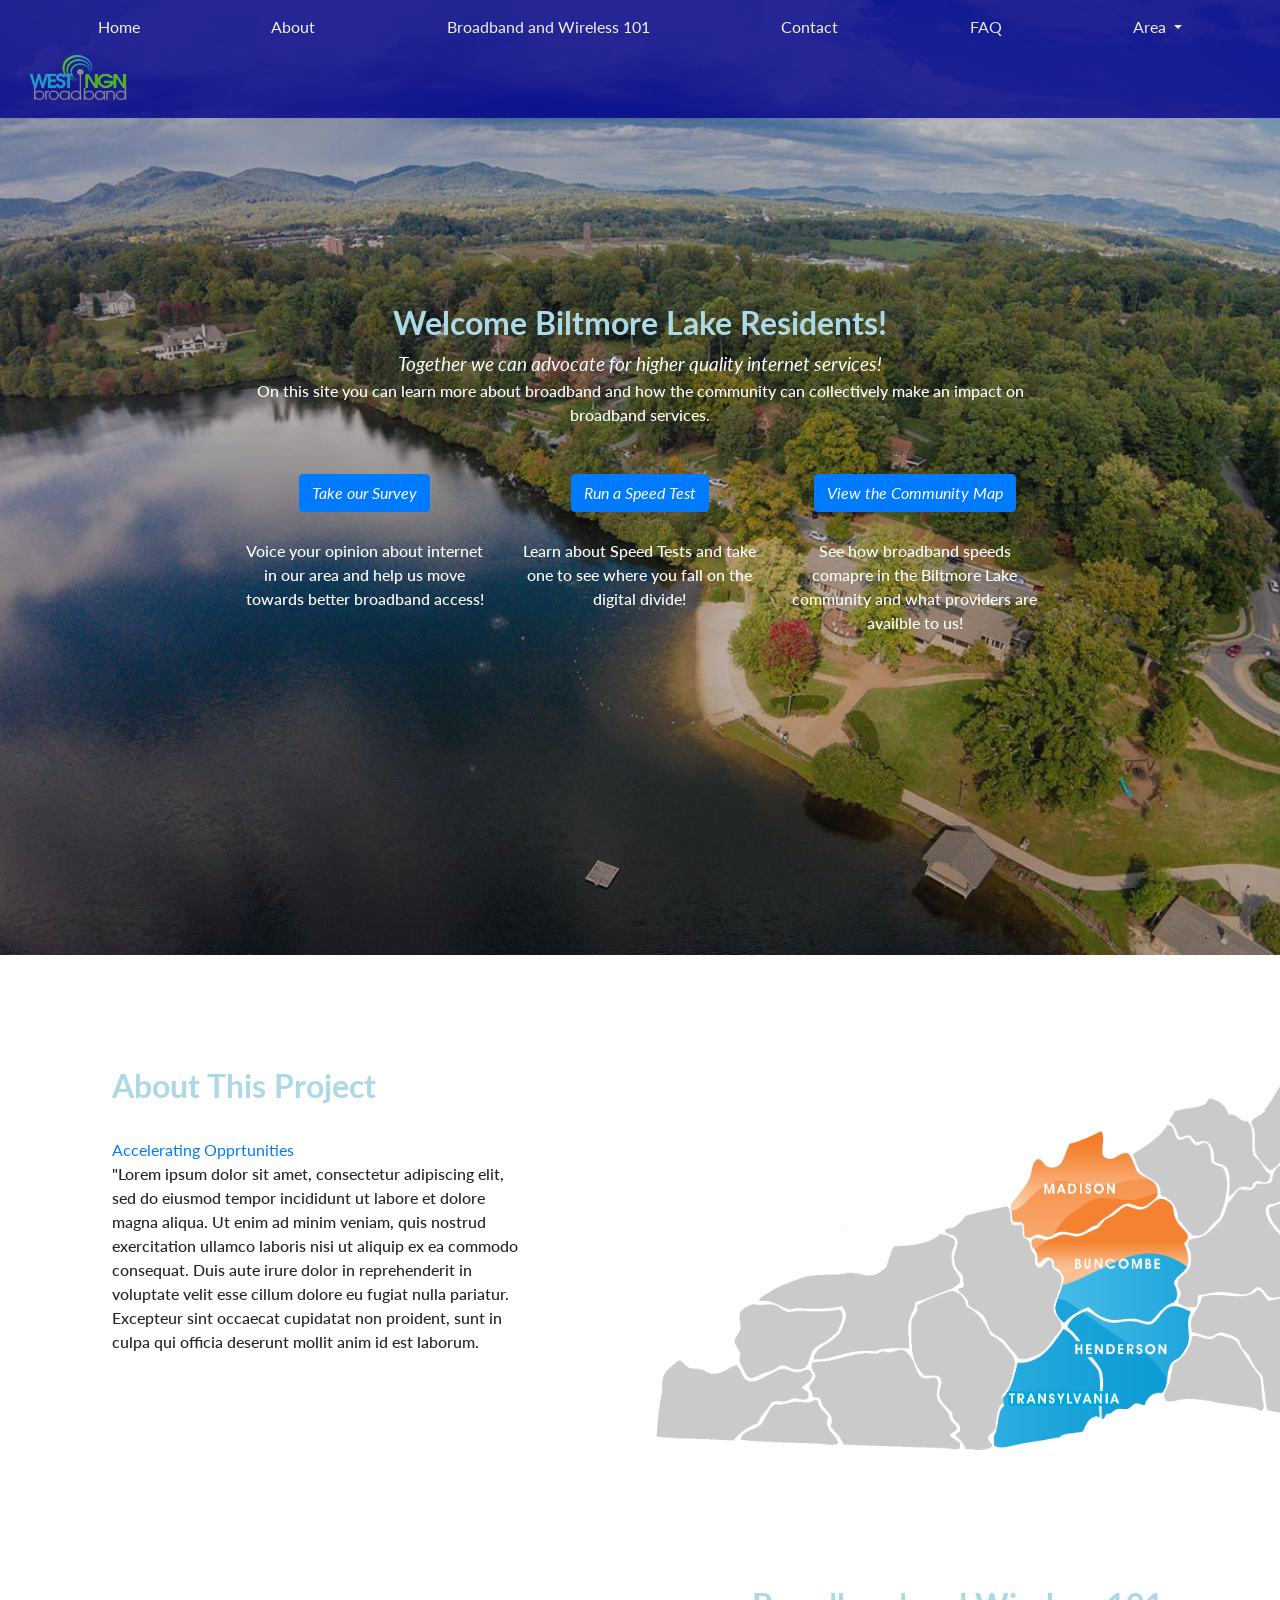
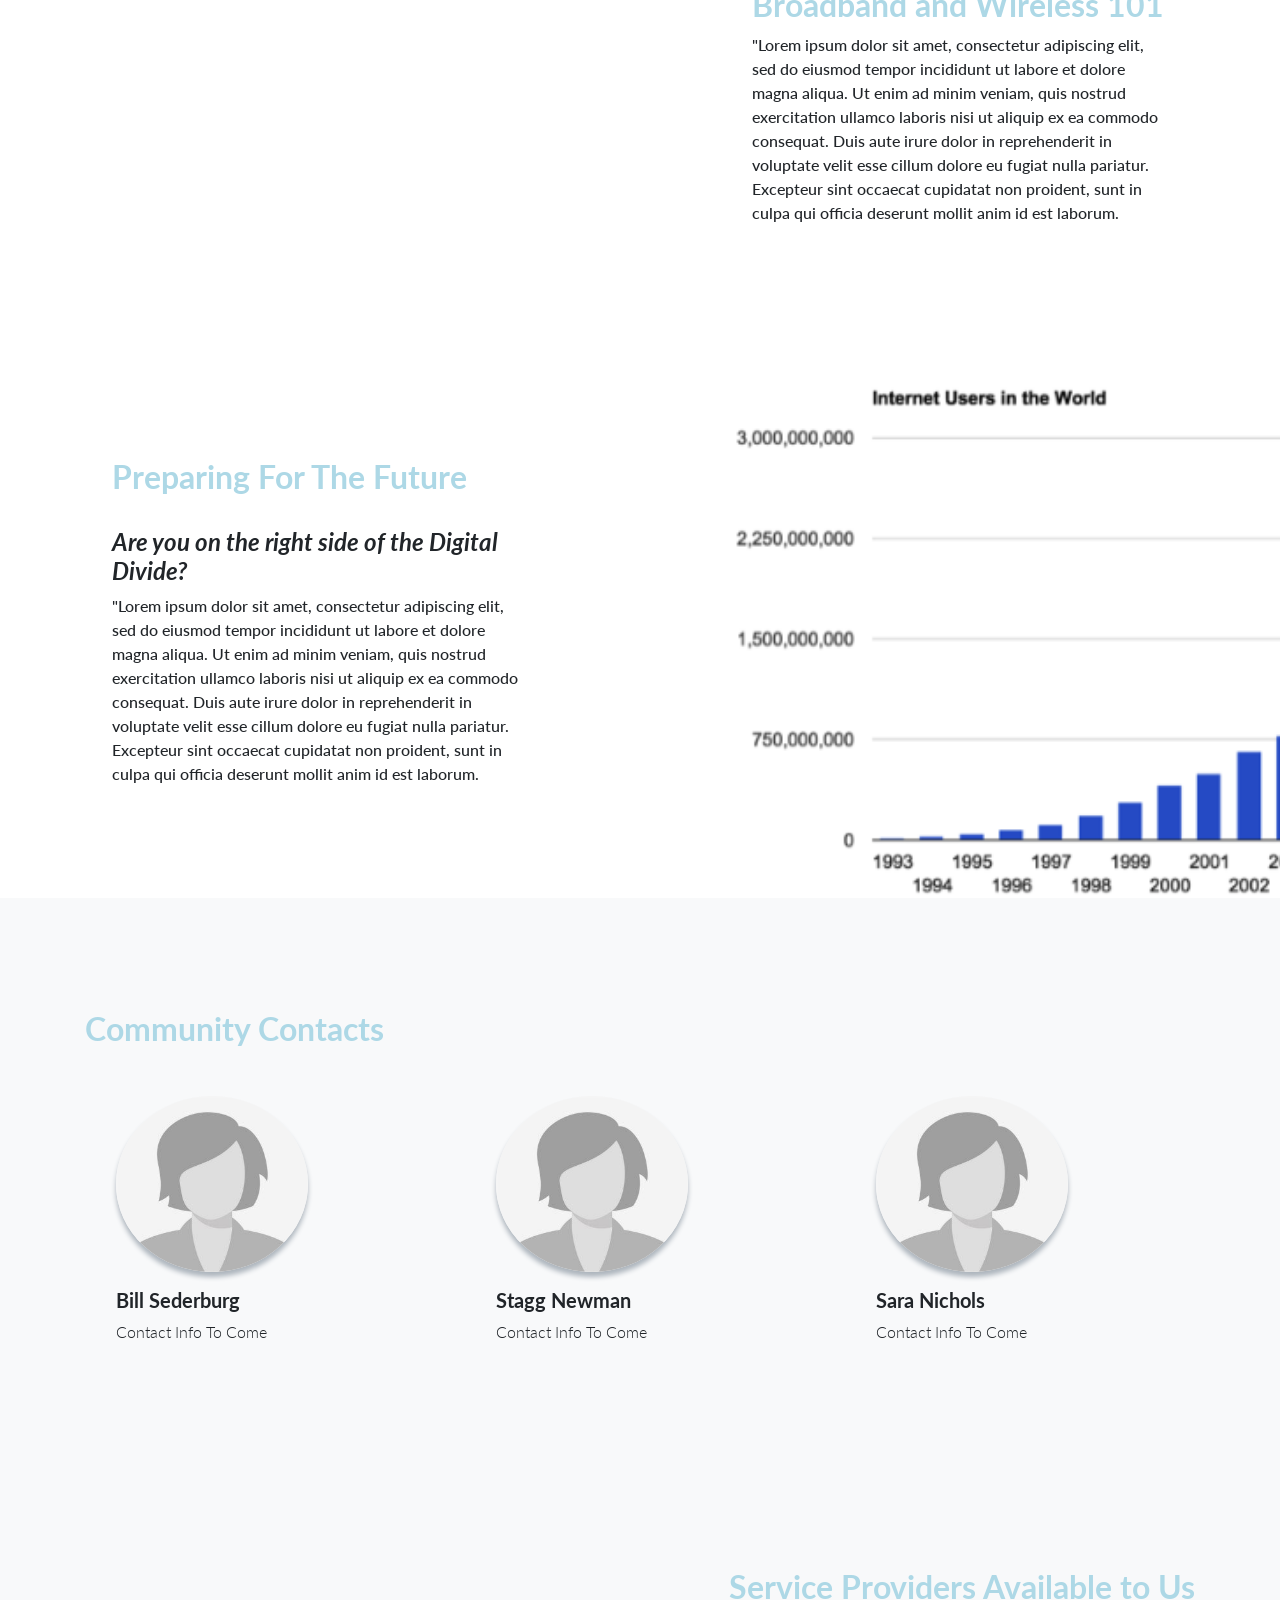
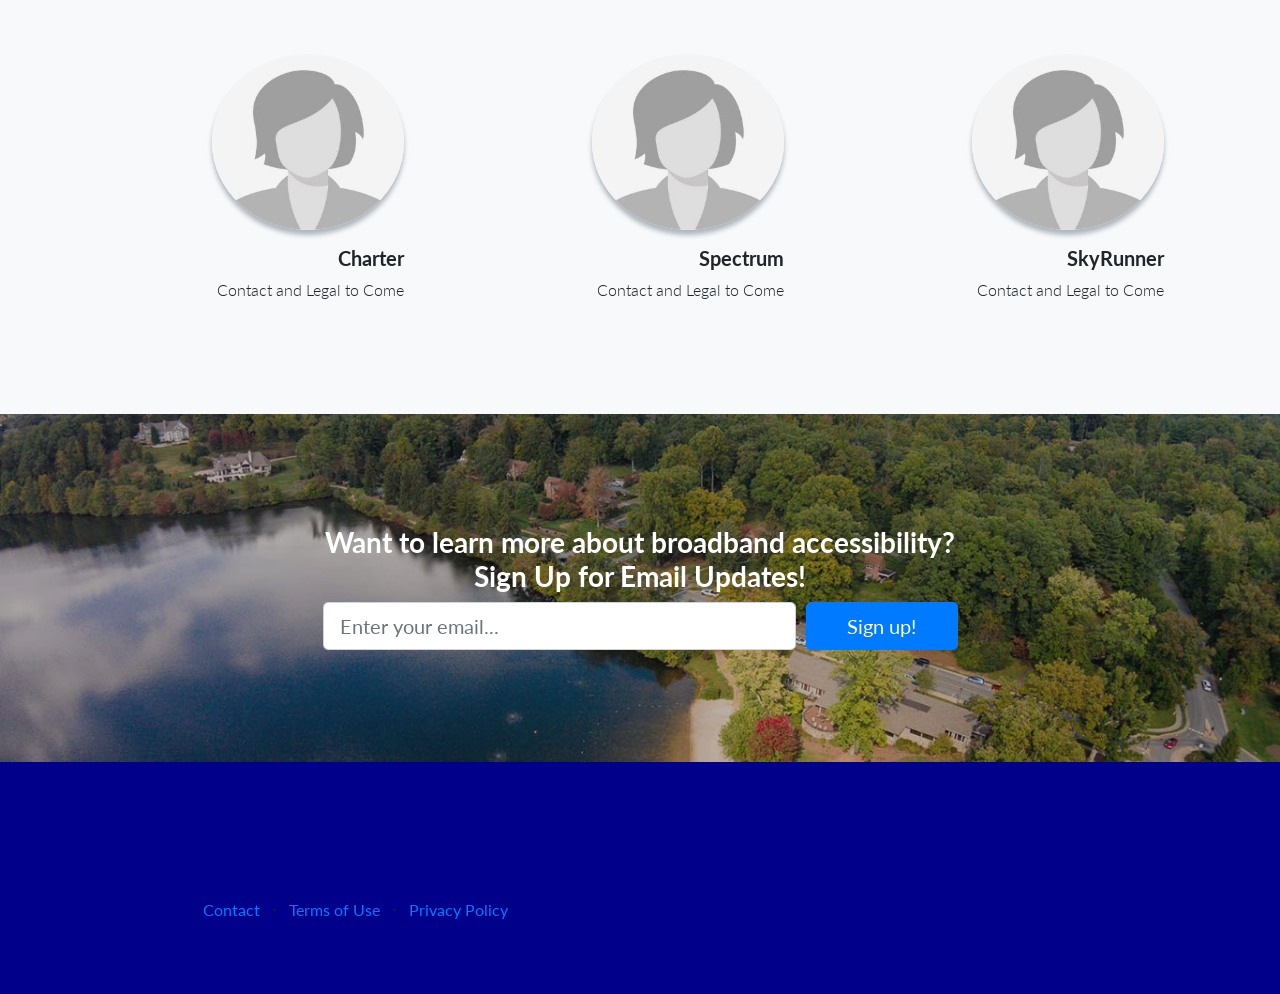
<file: docs/index.html>
<!DOCTYPE html>
<html lang="en">

<head>

  <meta charset="utf-8">
  <meta name="viewport" content="width=device-width, initial-scale=1, shrink-to-fit=no">
  <meta name="description" content="">
  <meta name="author" content="">

  <title>West NGN Broadband</title>
    
    
  <!-- Bootstrap core CSS -->
  <link href="vendor/bootstrap/css/bootstrap.css" rel="stylesheet">
  <!-- Custom fonts for this template -->
  <link href="https://fonts.googleapis.com/css?family=Lato:300,400,700,300italic,400italic,700italic" rel="stylesheet" type="text/css">
  <!-- Custom styles for this template -->
  <link href="css/landing-page.min.css" rel="stylesheet">
</head>

    
    
<body>
  <!-- Navigation -->
  <nav class="navbar navbar-light bg-primary fixed-top">
    <div class="container">
        <a class="btn btn-info" href="index.html">Home</a>
        <a class="btn btn-info" href="#about">About</a>
        <a class="btn btn-info" href="#broadband">Broadband and Wireless 101</a>
        <a class="btn btn-info" href="#contact">Contact</a>
        <a class="btn btn-info" href="">FAQ</a>
        <a class="btn btn-info dropdown-toggle" href="#" role="button" id="dropdownMenuLink" data-toggle="dropdown" aria-haspopup="true" aria-expanded="false">Area
  </a>
  <div class="dropdown-menu" aria-labelledby="dropdownMenuLink">
    <a class="dropdown-item" href="#">Biltmore Lake</a>
    <a class="dropdown-item" href="#">Your Community Here</a>
    <a class="dropdown-item" href="#">Your Community Here</a>
  </div>
</div>
 
        
    
         <li class="list-inline-item">
            <a class="btn btn-info" href="#">
            <img src="img/West_NGN_logo.png" width="100" height="50"></a>
  </nav>

  <!-- Masthead -->
  <header class="masthead text-white text-center">
    <div class="overlay"></div>
    <div class="container">
      <div class="row">
        <div class="col-xl-9 mx-auto">
         <section class="features-icons bg-transparent text-center">
    <div class="container">

        <h2>Welcome Biltmore Lake Residents!</h2>
        <i><big>Together we can advocate for higher quality internet services!</big></i>
        <p class="lead mb-0">On this site you can learn more about broadband and how the community can collectively make an impact on broadband services.<br></p>
        
      <div class="row">
          
 
          
             <div class="col-lg-4">
      <div class="features-icons-item mx-auto mb-0 mb-lg-3">
            <div class="features-icons-icon d-flex">
              <i class=" m-auto text-primary"><a class="btn btn-primary" href="https://docs.google.com/forms/d/e/1FAIpQLSd77Y4zCWol7AlA_hW7B0708rBgEG0oe0170ud9poX0M547JA/viewform" target="_blank">Take our Survey</a></i>
            </div>
            <p class="lead mb-0">Voice your opinion about internet in our area and help us move towards better broadband access!</p>
          </div>
        </div>
          
          
        <div class="col-lg-4">
      <div class="features-icons-item mx-auto mb-0 mb-lg-3">
            <div class="features-icons-icon d-flex">
              <i class=" m-auto text-primary"><a class="btn btn-primary" href="" target="_blank">Run a Speed Test</a></i>
            </div>
            <p class="lead mb-0">Learn about Speed Tests and take one to see where you fall on the digital divide!</p>
          </div>
        </div>
          
          
          
          
          
        <div class="col-lg-4">
          <div class="features-icons-item mx-auto mb-0 mb-lg-3">
            <div class="features-icons-icon d-flex">
              <i class=" m-auto text-primary"><a class="btn btn-primary" href="https://api.mapbox.com/styles/v1/bsowka/cjz8iuyq33qr51cmxidubyyac.html?fresh=true&title=true&access_token=pk.eyJ1IjoiYnNvd2thIiwiYSI6ImNqcjBzaXR1NDBzYnY0YWxzaDdrajQ1NHYifQ.HTlG0daGz_x9u2dC_sMvig#14.7/35.532009/-82.647442/0" target="_blank">View the Community Map</a></i>
            </div>
            <p class="lead mb-0">See how broadband speeds comapre in the Biltmore Lake community and what providers are availble to us! </p>
          </div>
        </div>
          
          
          
          
          
           
      </div>
    </div>
  </section>
        </div>
      </div>
    </div>
  </header>


  <!-- Image Showcases -->
  <section class="showcase">
    <div class="container-fluid p-0">
      <div id ="about" class="row no-gutters">

        <div class="col-lg-6 order-lg-2 text-white showcase-img" style="background-image: url('img/RegionalMap.png');"></div>
        <div class="col-lg-6 order-lg-1 my-auto showcase-text">
          <h2>About This Project</h2>
            <br> <a href="files/AcceleratingOpportunities.pdf" target="_blank">Accelerating Opprtunities</a>
          <p class="lead mb-0">"Lorem ipsum dolor sit amet, consectetur adipiscing elit, sed do eiusmod tempor incididunt ut labore et dolore magna aliqua. Ut enim ad minim veniam, quis nostrud exercitation ullamco laboris nisi ut aliquip ex ea commodo consequat. Duis aute irure dolor in reprehenderit in voluptate velit esse cillum dolore eu fugiat nulla pariatur. Excepteur sint occaecat cupidatat non proident, sunt in culpa qui officia deserunt mollit anim id est laborum.
        </div>
      </div>
      <div class="row no-gutters">
        <div class="col-lg-6 text-white showcase-img"><div class="col-lg-6 order-lg-2 text-white showcase-img"><iframe src="https://docs.google.com/presentation/d/e/2PACX-1vSsqeN1ISlGrhWp6ZbJGblVmCZKWMm7T69SJAWeVs1WeRoHZMTmNzyaLGirl3UIONgQthTWS3PcBKQa/embed?start=false&loop=false&delayms=3000" frameborder="0" width="600" height="449" allowfullscreen="true" mozallowfullscreen="true" webkitallowfullscreen="true"></iframe></div>
</div>
        <div id ="broadband" class="col-lg-6 my-auto showcase-text">
          <h2>Broadband and Wireless 101</h2>
          <p class="lead mb-0">"Lorem ipsum dolor sit amet, consectetur adipiscing elit, sed do eiusmod tempor incididunt ut labore et dolore magna aliqua. Ut enim ad minim veniam, quis nostrud exercitation ullamco laboris nisi ut aliquip ex ea commodo consequat. Duis aute irure dolor in reprehenderit in voluptate velit esse cillum dolore eu fugiat nulla pariatur. Excepteur sint occaecat cupidatat non proident, sunt in culpa qui officia deserunt mollit anim id est laborum.</p>
        </div>
      </div>
        
          <div class="row no-gutters">

        <div class="col-lg-6 order-lg-2 text-white showcase-img" style="background-image: url('img/internetGraph.png');"></div>
        <div class="col-lg-6 order-lg-1 my-auto showcase-text">
          <h2>Preparing For The Future</h2>
<i><br><h4>Are you on the right side of the Digital Divide?</h4></i>
          <p class="lead mb-0">"Lorem ipsum dolor sit amet, consectetur adipiscing elit, sed do eiusmod tempor incididunt ut labore et dolore magna aliqua. Ut enim ad minim veniam, quis nostrud exercitation ullamco laboris nisi ut aliquip ex ea commodo consequat. Duis aute irure dolor in reprehenderit in voluptate velit esse cillum dolore eu fugiat nulla pariatur. Excepteur sint occaecat cupidatat non proident, sunt in culpa qui officia deserunt mollit anim id est laborum.
        </div>
      </div>
        
    </div>
  </section>
    
     <!-- contact -->
  <section id= "contact"  class="testimonials text-left bg-light">
    <div class="container">
      <h2 class="mb-5">Community Contacts</h2>
      <div class="row">
        <div class="col-lg-4">
          <div class="testimonial-item mx-auto mb-5 mb-lg-0">
            <img class="img-fluid rounded-circle mb-3" src="img/person.jpg" alt="">
            <h5>Bill Sederburg</h5>
            <p class="font-weight-light mb-0">Contact Info To Come</p>
          </div>
        </div>
        <div class="col-lg-4">
          <div class="testimonial-item mx-auto mb-5 mb-lg-0">
            <img class="img-fluid rounded-circle mb-3" src="img/person.jpg" alt="">
            <h5>Stagg Newman</h5>
            <p class="font-weight-light mb-0">Contact Info To Come</p>
          </div>
        </div>
        <div class="col-lg-4">
          <div class="testimonial-item mx-auto mb-5 mb-lg-0">
            <img class="img-fluid rounded-circle mb-3" src="img/person.jpg" alt="">
            <h5>Sara Nichols</h5>
            <p class="font-weight-light mb-0">Contact Info To Come</p>
          </div>
        </div>
          
      </div>
    </div>
  </section>
      <section class="testimonials text-right bg-light">
    <div class="container">
      <h2 class="mb-5">Service Providers Available to Us</h2>
      <div class="row">
        <div class="col-lg-4">
          <div class="testimonial-item mx-auto mb-5 mb-lg-0">
            <img class="img-fluid rounded-circle mb-3" src="img/person.jpg" alt="">
            <h5>Charter</h5>
            <p class="font-weight-light mb-0">Contact and Legal to Come</p>
          </div>
        </div>
        <div class="col-lg-4">
          <div class="testimonial-item mx-auto mb-5 mb-lg-0">
            <img class="img-fluid rounded-circle mb-3" src="img/person.jpg" alt="">
            <h5>Spectrum</h5>
            <p class="font-weight-light mb-0">Contact and Legal to Come</p>
          </div>
        </div>
        <div class="col-lg-4">
          <div class="testimonial-item mx-auto mb-5 mb-lg-0">
            <img class="img-fluid rounded-circle mb-3" src="img/person.jpg" alt="">
            <h5>SkyRunner</h5>
            <p class="font-weight-light mb-0">Contact and Legal to Come</p>
          </div>
        </div>
          
      </div>
    </div>
  </section>
    
    
    
    

  <!-- Call to Action -->
  <section class="call-to-action text-white text-center">
    <div class="overlay"></div>
    <div class="container">
      <div class="row">
        <div class="col-xl-9 mx-auto">
          <h3>Want to learn more about broadband accessibility?<br>Sign Up for Email Updates!</h3>
        </div>
        <div class="col-md-10 col-lg-8 col-xl-7 mx-auto">
          <form>
            <div class="form-row">
              <div class="col-12 col-md-9 mb-2 mb-md-0">
                <input type="email" class="form-control form-control-lg" placeholder="Enter your email...">
              </div>
              <div class="col-12 col-md-3">
                <button type="submit" class="btn btn-block btn-lg btn-primary">Sign up!</button>
              </div>
            </div>
          </form>
        </div>
      </div>
    </div>
  </section>

  <!-- Footer -->
  <footer class="footer bg-info">
    <div class="container">
      <div class="row">
        <div class="col-lg-6 h-100 text-center text-m-left my-auto">
          <ul class="list-inline mb-2">
            <!-- Legalstuffz -->
              <br><br><br>
              
            <li class="list-inline-item">
              <a href="#">Contact</a>
            </li>
            <li class="list-inline-item">&sdot;</li>
            <li class="list-inline-item">
              <a href="#">Terms of Use</a>
            </li>
            <li class="list-inline-item">&sdot;</li>
            <li class="list-inline-item">
              <a href="#">Privacy Policy</a>
            </li>
          </ul>
        </div>
          
        <div class="col-lg-6 h-100 text-center text-m-right my-auto">
            <li class="list-inline-item">
              
            </li><br><br>
       
        </div>
      </div>
    </div>
  </footer>

  <!-- Bootstrap core JavaScript -->
  <script src="vendor/jquery/jquery.min.js"></script>
  <script src="vendor/bootstrap/js/bootstrap.bundle.min.js"></script>

</body>

</html>
</file>
<file: docs/css/landing-page.min.css>
h3{ font-size: 16;}
h2{color: lightblue;}
body{font-family:Lato,'Helvetica Neue',Helvetica,Arial,sans-serif}h1,h2,h3,h4,h5,h6{font-family:Lato,'Helvetica Neue',Helvetica,Arial,sans-serif;font-weight:700}

header.masthead{position:relative;background-color:darkblue;background:url(../img/blue-ridge.jpg) no-repeat center center;background-size:cover;padding-top:8rem;padding-bottom:8rem}

header.masthead .overlay{position:absolute;background-color:#212529;height:100%;width:100%;top:0;left:0;opacity:.3}

header.masthead h1{font-size:2rem}

@media (min-width:768px){header.masthead{padding-top:12rem;padding-bottom:12rem}header.masthead h1{font-size:3rem}}.showcase .showcase-text{padding:3rem}.showcase .showcase-img{min-height:30rem;background-size:cover}

@media (min-width:768px){.showcase .showcase-text{padding:7rem}}

.icon-bear{ background-image: url('img/bearWifiIcon')}
.features-icons{padding-top:7rem;padding-bottom:7rem}
.features-icons .features-icons-item{max-width:20rem}
.features-icons .features-icons-item .features-icons-icon{height:7rem}
.features-icons .features-icons-item .features-icons-icon i{font-size:4.5rem}
.features-icons .features-icons-item:hover .features-icons-icon i{font-size:5rem}.testimonials{padding-top:7rem;padding-bottom:7rem}
.testimonials .testimonial-item{max-width:18rem}
.testimonials .testimonial-item img{max-width:12rem;-webkit-box-shadow:0 5px 5px 0 #adb5bd;box-shadow:0 5px 5px 0 #adb5bd}
.call-to-action{position:relative;background-color:#343a40;background:url(../img/blue-ridge.jpg) no-repeat center center;background-size:cover;padding-top:7rem;padding-bottom:7rem}
.call-to-action .overlay{position:absolute;background-color:#212529;height:100%;width:100%;top:0;left:0;opacity:.3}
footer.footer{padding-top:4rem;padding-bottom:4rem}
</file>
